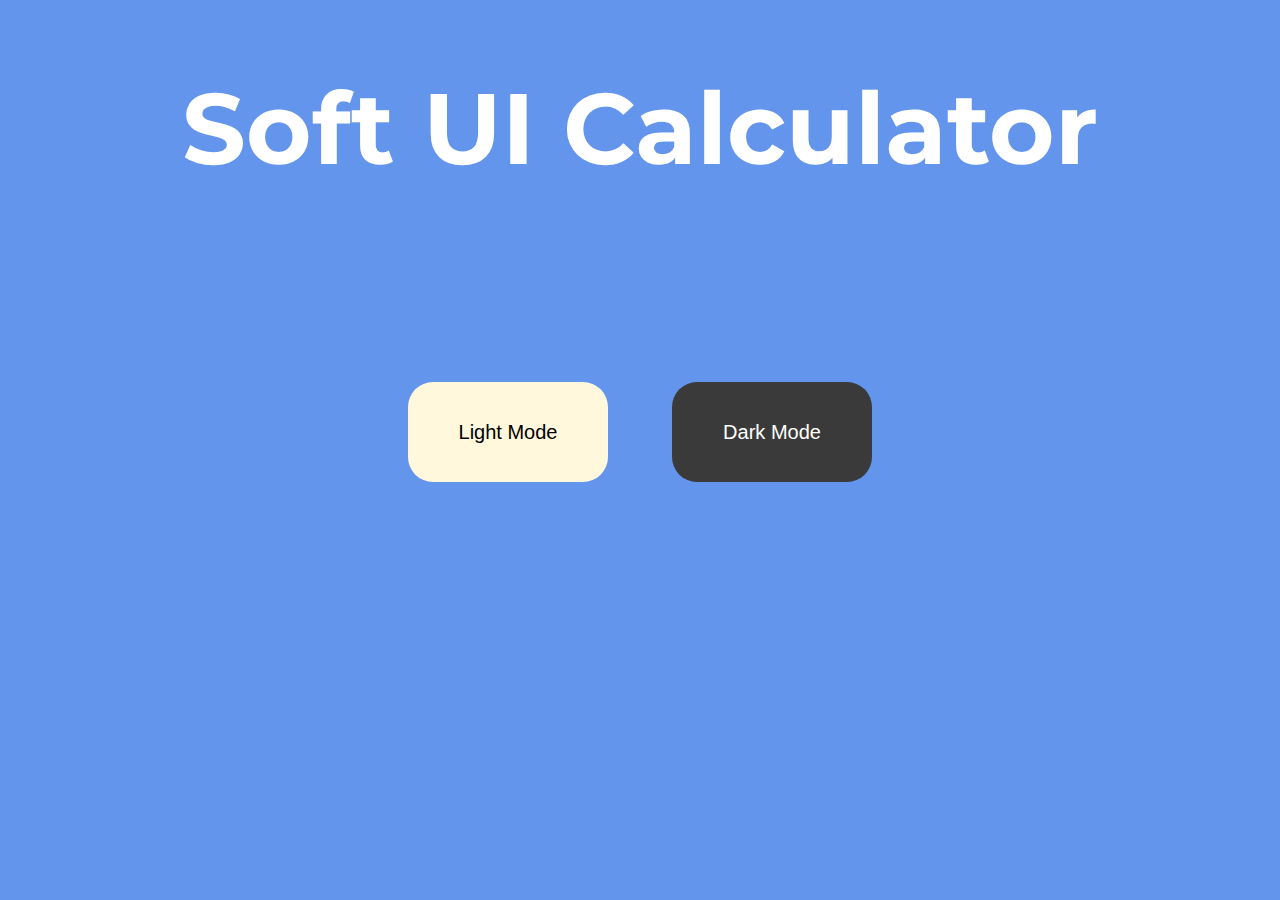
<file: Calculator/index.html>
<!DOCTYPE html>
<html lang="en">
<head>
    <meta charset="UTF-8">
    <meta name="viewport" content="width=device-width, initial-scale=1.0">
    <title>Calculator</title>
    <link href="style.css" rel="stylesheet">
    <link rel="preconnect" href="https://fonts.gstatic.com">
<link href="https://fonts.googleapis.com/css2?family=Montserrat:wght@600&display=swap" rel="stylesheet">
</head>
<body>
    <h1>Soft UI Calculator</h1>
    <div class="buttons">
   <a href="light.html"><button class="light">Light Mode</button></a>
   <a href="dark.html"><button class="dark">Dark Mode</button></a>
    
    </div>
</body>
</html>
</file>
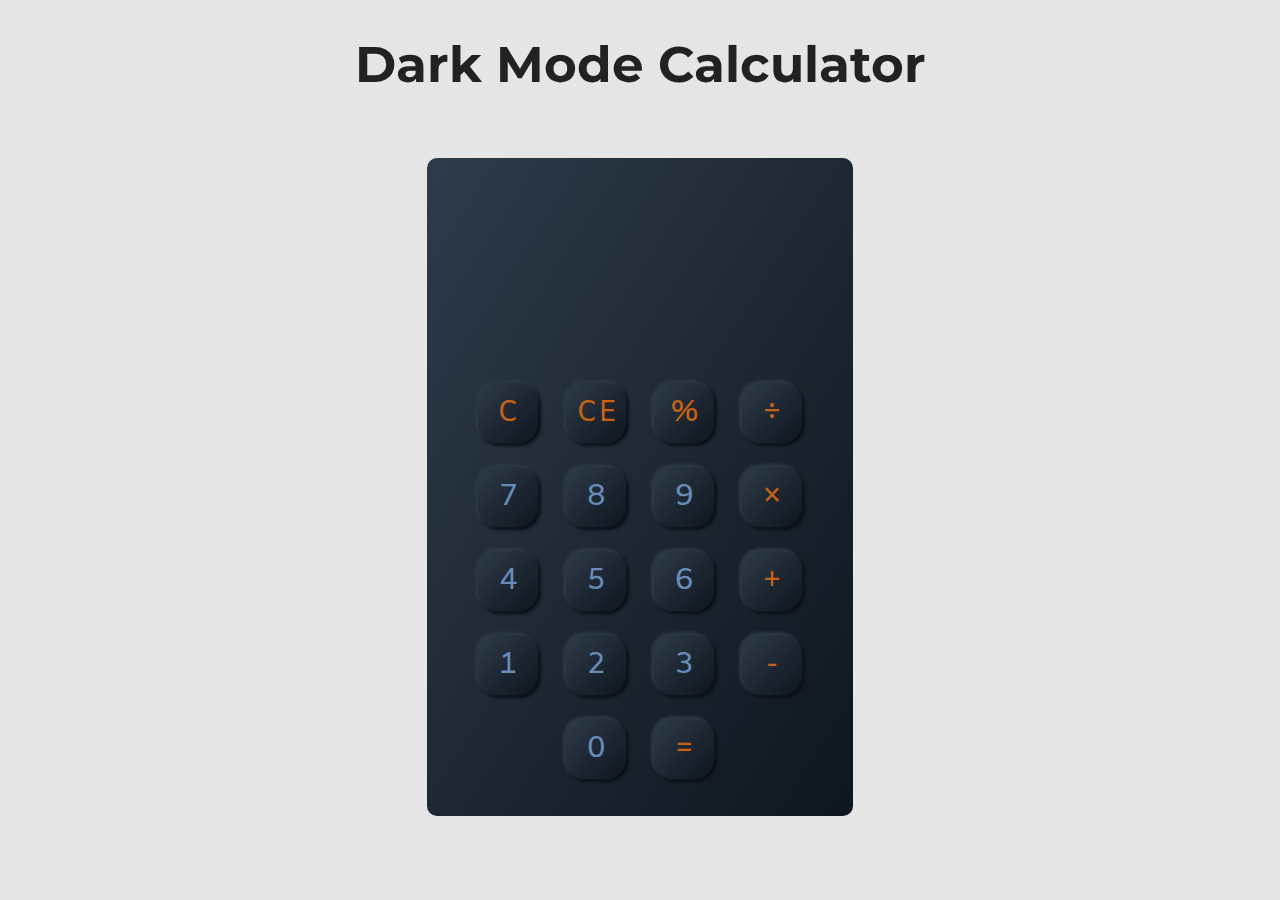
<file: Calculator/dark.html>
<!DOCTYPE html>
<html lang="en">
<head>
    <meta charset="UTF-8">
    <meta name="viewport" content="width=device-width, initial-scale=1.0">
    <link rel="stylesheet" href="style1.css">
    <title>Dark mode</title>
    <link rel="preconnect" href="https://fonts.gstatic.com">
<link href="https://fonts.googleapis.com/css2?family=Amiko&display=swap" rel="stylesheet">
<link rel="preconnect" href="https://fonts.gstatic.com">
<link href="https://fonts.googleapis.com/css2?family=Montserrat:wght@600&display=swap" rel="stylesheet">
</head>
<body>
    <h1>Dark Mode Calculator</h1>
    <div class="container">
        <div id ="history"></div>
        <div id="result"></div>
        <div class="buttons">
            <div>
            <button class="operator" id="clear">C</button>
            <button class="operator" id= "backspace">CE</button>
            <button class="operator" id="%">%</button>
            <button class="operator" id="/">&#247</button>
            </div>
            <div>
            <button class="number" id="7">7</button>
            <button class="number" id="8">8</button>
            <button class="number" id="9">9</button>
            <button class="operator" id="*">&times</button>
            </div>
            <div>
            <button class="number" id="4">4</button>
            <button class="number" id="5">5</button>
            <button class="number" id="6">6</button>
            <button class="operator" id="+">+</button>
            </div>
            <div>
            <button class="number" id="1">1</button>
            <button class="number" id="2">2</button>
            <button class="number" id="3">3</button>
            <button class="operator" id="-">-</button>
            </div>
            <div>
            <span class="operator blank"></span>
            <button class="number" id="0">0</button>
            <span class="operator blank"></span>
            <button class="operator" id="=">=</button>
            </div>
        </div>
    </div>
    <script src="index.js"></script>
</body>
</html>
</file>
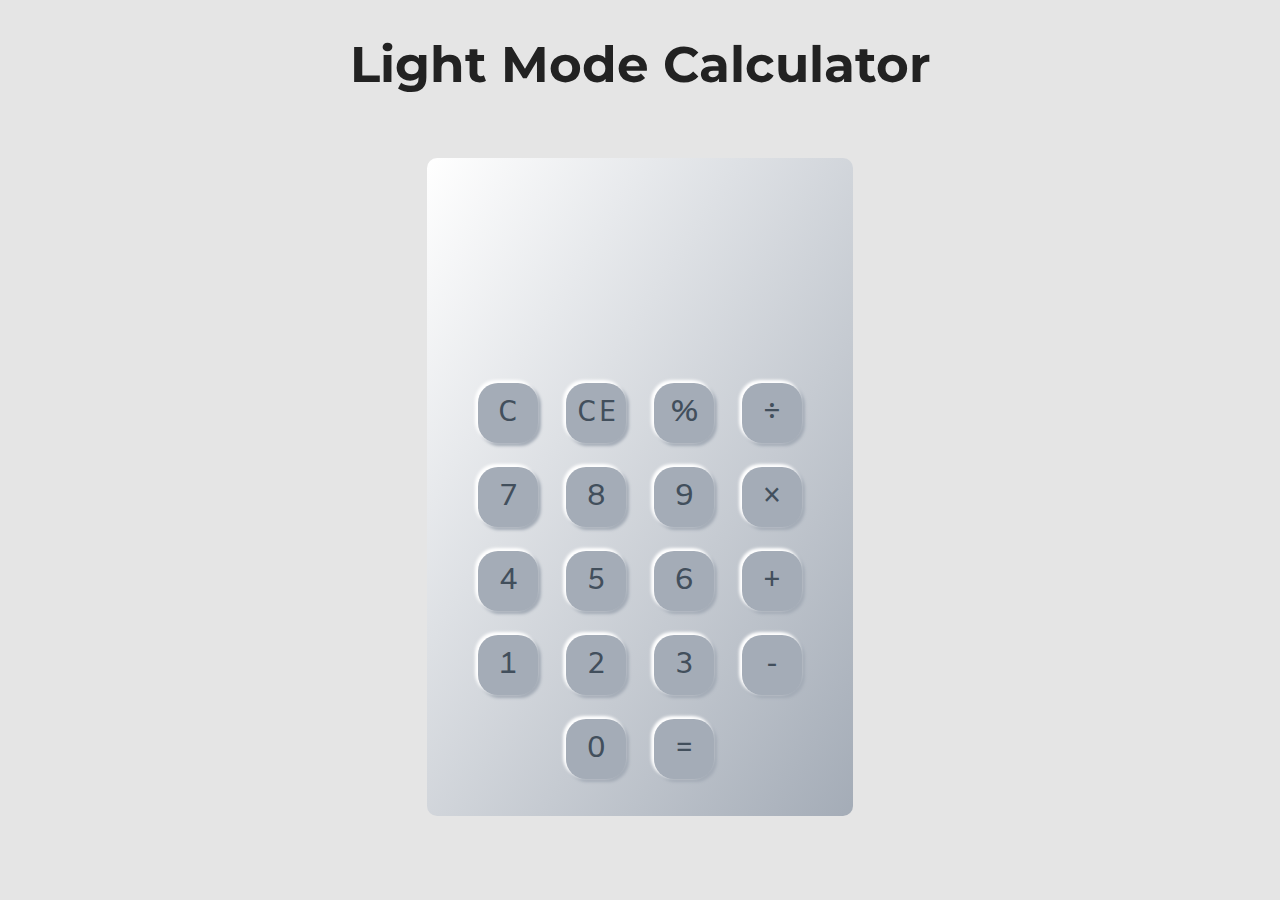
<file: Calculator/light.html>
<!DOCTYPE html>
<html lang="en">
<head>
    <meta charset="UTF-8">
    <meta name="viewport" content="width=device-width, initial-scale=1.0">
    <link rel="stylesheet" href="style2.css">
    <title>Light mode</title>
    <link rel="preconnect" href="https://fonts.gstatic.com">
<link href="https://fonts.googleapis.com/css2?family=Amiko&display=swap" rel="stylesheet">
<link rel="preconnect" href="https://fonts.gstatic.com">
<link href="https://fonts.googleapis.com/css2?family=Montserrat:wght@600&display=swap" rel="stylesheet">
</head>
<body>
    <h1>Light Mode Calculator</h1>
    <div class="container">
        <div id ="history"></div>
        <div id="result"></div>
        <div class="buttons">
            <div>
            <button class="operator" id="clear">C</button>
            <button class="operator" id= "backspace">CE</button>
            <button class="operator" id="%">%</button>
            <button class="operator" id="/">&#247</button>
            </div>
            <div>
            <button class="number" id="7">7</button>
            <button class="number" id="8">8</button>
            <button class="number" id="9">9</button>
            <button class="operator" id="*">&times</button>
            </div>
            <div>
            <button class="number" id="4">4</button>
            <button class="number" id="5">5</button>
            <button class="number" id="6">6</button>
            <button class="operator" id="+">+</button>
            </div>
            <div>
            <button class="number" id="1">1</button>
            <button class="number" id="2">2</button>
            <button class="number" id="3">3</button>
            <button class="operator" id="-">-</button>
            </div>
            <div>
            <span class="operator blank"></span>
            <button class="number" id="0">0</button>
            <span class="operator blank"></span>
            <button class="operator" id="=">=</button>
            </div>
        </div>
    </div>
    <script src="index.js"></script>
</body>
</html>
</file>
<file: Calculator/style.css>
body{
    background-color: cornflowerblue;
    font-family: 'Montserrat', sans-serif;

}
.buttons{
    text-align: center;
    cursor: pointer;
}
h1{
    color: white;
    text-align: center;
    font-size: 100px;
}
.light{
    width: 200px;
    background-color: cornsilk;
    color: black;
    border-radius: 25px;
    margin: 30px;
    margin-top: 10%;
    height: 100px;
    border: none;
    font-size: 20px;

}
.dark{
    width: 200px;
    background-color: rgb(59, 58, 58);
    color:white;
    border-radius: 25px;
    margin: 30px;
    margin-top: 10%;
    height: 100px;
    border: none;
    font-size: 20px;
}
</file>
<file: Calculator/style1.css>
body{
    background-color: #e5e5e5;
}
*{
    font-family: 'Amiko', sans-serif;
}
h1{
    text-align: center;
    color:#222222 ;
    font-size: 50px;
    font-family: 'Montserrat', sans-serif;
}

.container{
    text-align: center;
    margin: 5%;
    padding: 2% 1%;
    width: 400px;
    background-image: linear-gradient(to bottom right, #2e3b49, #0e161f);
    margin-right: auto;
    margin-left: auto;
    border-radius: 10px;
    

}
#history{
    text-align: right;
    color: #688cb9;
    height: 50px;
    font-size: 50px;
    margin: 4%;
}
#result{
    text-align: right;
    color: #688cb9;
    font-size: 90px;
    height: 90px;
    margin: 4%;
}
.operator{
    color: #c96111;
}
button{
    font-size: 30px;
    margin: 3%;
    width: 60px;
    height: 60px;
    border-radius: 20px;
    background-image: linear-gradient(to bottom right, #2e3b49, #0e161f);
    border: none;
    box-shadow: -2px -2px 3px 1px #2c3846,
     2px  2px  3px  1px  #0a111a;
     cursor: pointer;
    
    
    color: #688cb9;
}
.pressed{
    box-shadow: none;
    background-color: yellow;
}
</file>
<file: Calculator/style2.css>
*{
    font-family: 'Amiko', sans-serif;
}
body{
    background-color: #e5e5e5;
}
h1{
    text-align: center;
    color:#222222;
    font-size: 50px;
    font-family: 'Montserrat', sans-serif;
}

.container{
    text-align: center;
    margin: 5%;
    padding: 2% 1%;
    width: 400px;
    background-image: linear-gradient(to bottom right,#ffffff, #a4acb7);
    margin-right: auto;
    margin-left: auto;
    border-radius: 10px;
    

}
#history{
    text-align: right;
    color: #424f5c;
    height: 50px;
    font-size: 50px;
    margin: 4%;
}
#result{
    text-align: right;
    color: #424f5c;
    font-size: 90px;
    height: 90px;
    margin: 4%;
}
.operator{
    color: #424f5c;
}
button{
    font-size: 30px;
    margin: 3%;
    width: 60px;
    height: 60px;
    border-radius: 20px;
    background-image: linear-gradient(to bottom right, #a4acb7);
    border: none;
    box-shadow: -2px -2px 3px 1px #ffffff,
     2px  2px  3px  1px  #a4acb7;
     cursor: pointer;
    
    
    color: #424f5c;
}
.pressed{
    box-shadow: none;
    background-color: yellow;
}
</file>
